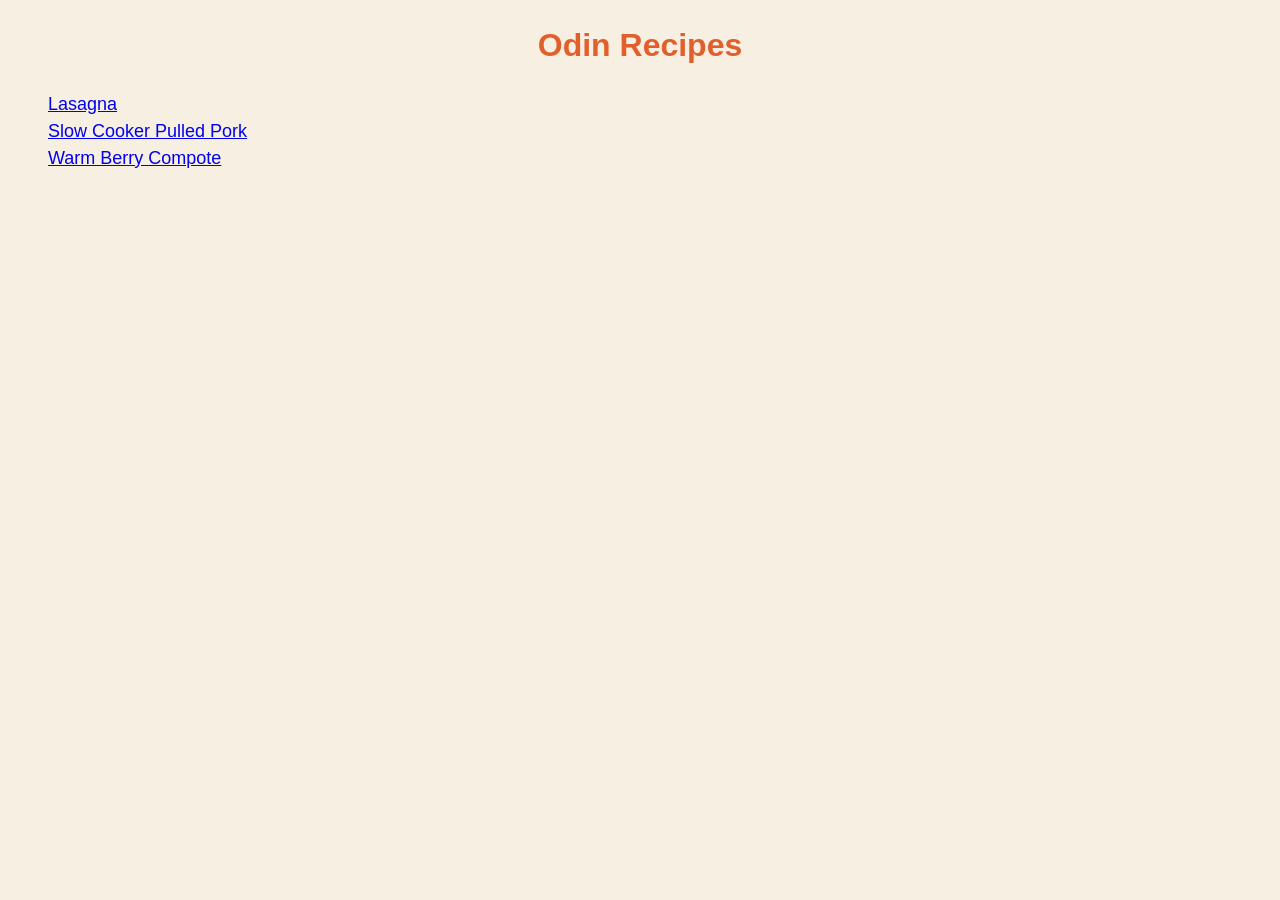
<file: index.html>
<!DOCTYPE html>
<html lang="en">
    <head>
        <meta charset="utf-8">
        <link rel="Stylesheet" href="style.css">
        <title>Odin Recipes</title>
    </head>
    <body>
        <h1 id="title">Odin Recipes</h1>
        <ul id="recipes-list">
            <li><a href="./recipes/lasagna.html">Lasagna</a></li>
            <li><a href="./recipes/slow-cooker-pulled-pork.html">Slow Cooker Pulled Pork</a></li>
            <li><a href="./recipes/warm-berry-compote.html">Warm Berry Compote</a></li>
        </ul>
    </body>    
</html>
</file>
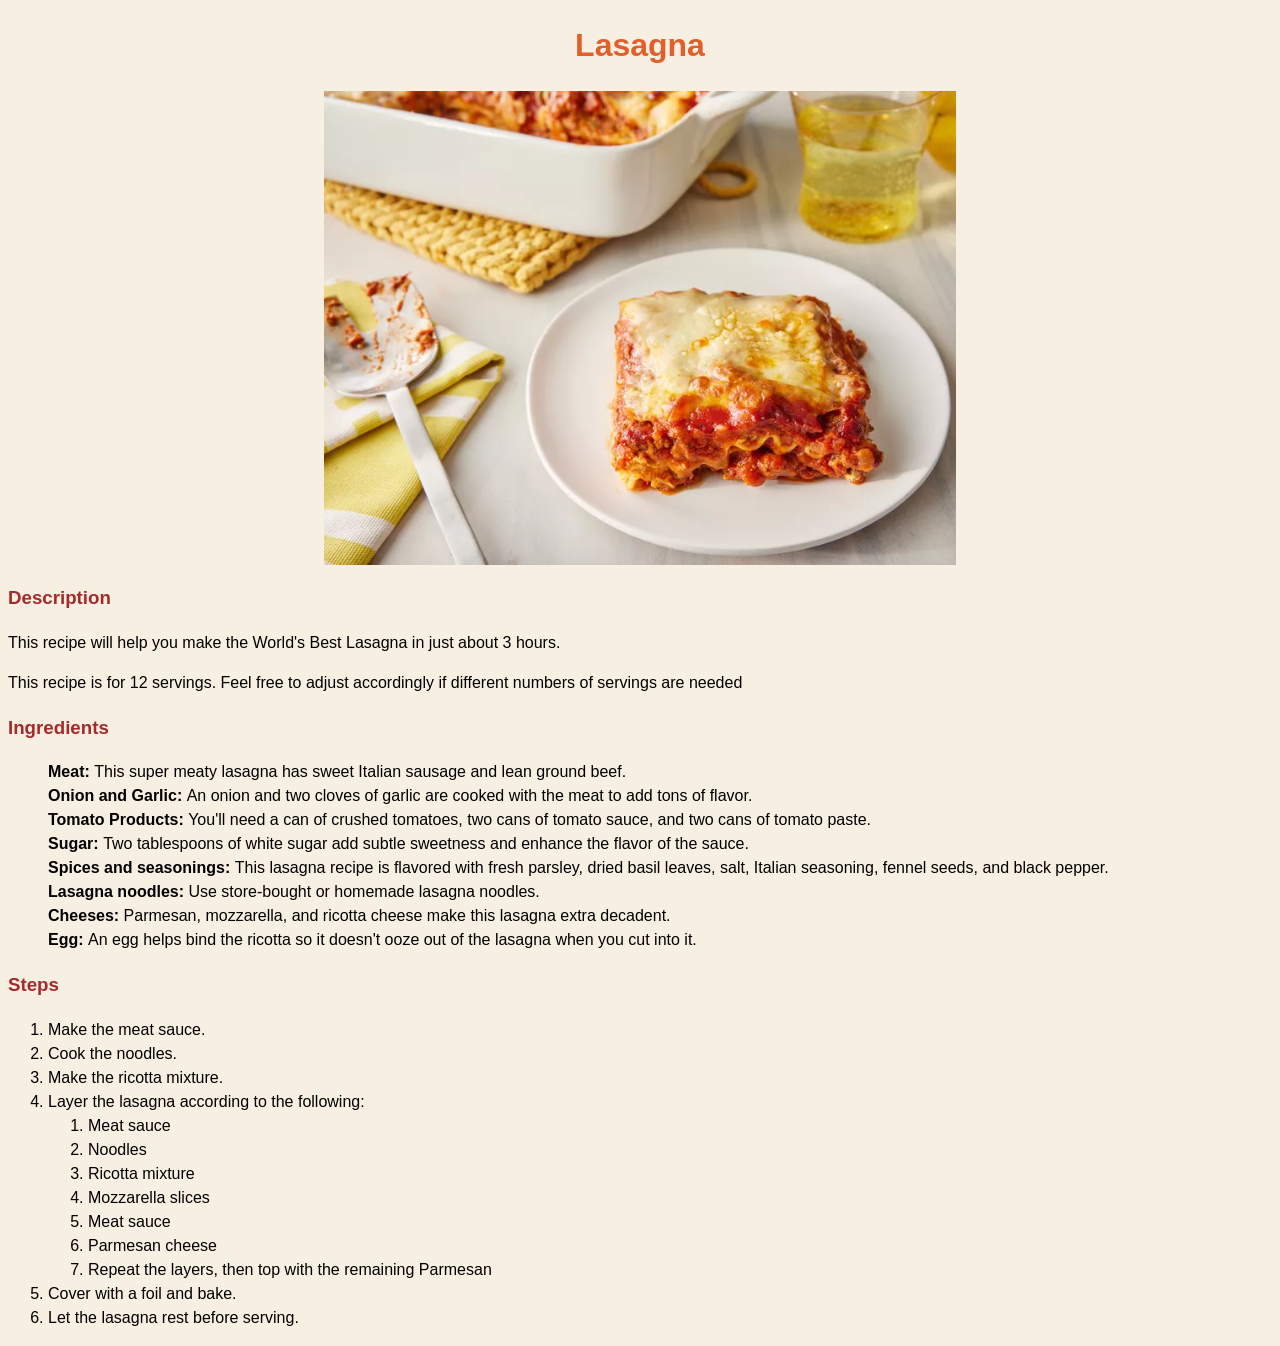
<file: recipes/lasagna.html>
<!DOCTYPE html>
<html lang="en">
    <head>
        <meta charset="utf-8">
        <link rel="stylesheet" href="../style.css">
        <title>Lasagna</title>
    </head>
    <body>
        <h1 id="title">Lasagna</h1>
        <img src="../img/lasagna.jpeg" alt="Lasagna ready" class="food-sample">
        <h3 class="section description">Description</h3>
        <p>This recipe will help you make the World's Best Lasagna in just about 3 hours.</p>
        <p>This recipe is for 12 servings. Feel free to adjust accordingly if different numbers of servings are needed</p>
        <h3 class="section ingredients">Ingredients</h3>
        <ul class="ingredients">
            <li><b>Meat: </b>This super meaty lasagna has sweet Italian sausage and lean ground beef.</li>
            <li><b>Onion and Garlic: </b>An onion and two cloves of garlic are cooked with the meat to add tons of flavor.</li>
            <li><b>Tomato Products: </b>You'll need a can of crushed tomatoes, two cans of tomato sauce, and two cans of tomato paste.</li>
            <li><b>Sugar: </b>Two tablespoons of white sugar add subtle sweetness and enhance the flavor of the sauce.</li>
            <li><b>Spices and seasonings: </b>This lasagna recipe is flavored with fresh parsley, dried basil leaves, salt, Italian seasoning, fennel seeds, and black pepper.</li>
            <li><b>Lasagna noodles: </b>Use store-bought or homemade lasagna noodles.</li>
            <li><b>Cheeses: </b>Parmesan, mozzarella, and ricotta cheese make this lasagna extra decadent.</li>
            <li><b>Egg: </b>An egg helps bind the ricotta so it doesn't ooze out of the lasagna when you cut into it.</li>
        </ul>
        <h3 class="section steps">Steps</h3>
        <ol class="steps">
            <li>Make the meat sauce.</li>
            <li>Cook the noodles.</li>
            <li>Make the ricotta mixture.</li>
            <li>Layer the lasagna according to the following:
                <ol>
                    <li>Meat sauce</li>
                    <li>Noodles</li>
                    <li>Ricotta mixture</li>
                    <li>Mozzarella slices</li>
                    <li>Meat sauce</li>
                    <li>Parmesan cheese</li>
                    <li>Repeat the layers, then top with the remaining Parmesan</li>
                </ol>
            </li>
            <li>Cover with a foil and bake.</li>
            <li>Let the lasagna rest before serving.</li>
        </ol>
    </body>
</html>
</file>
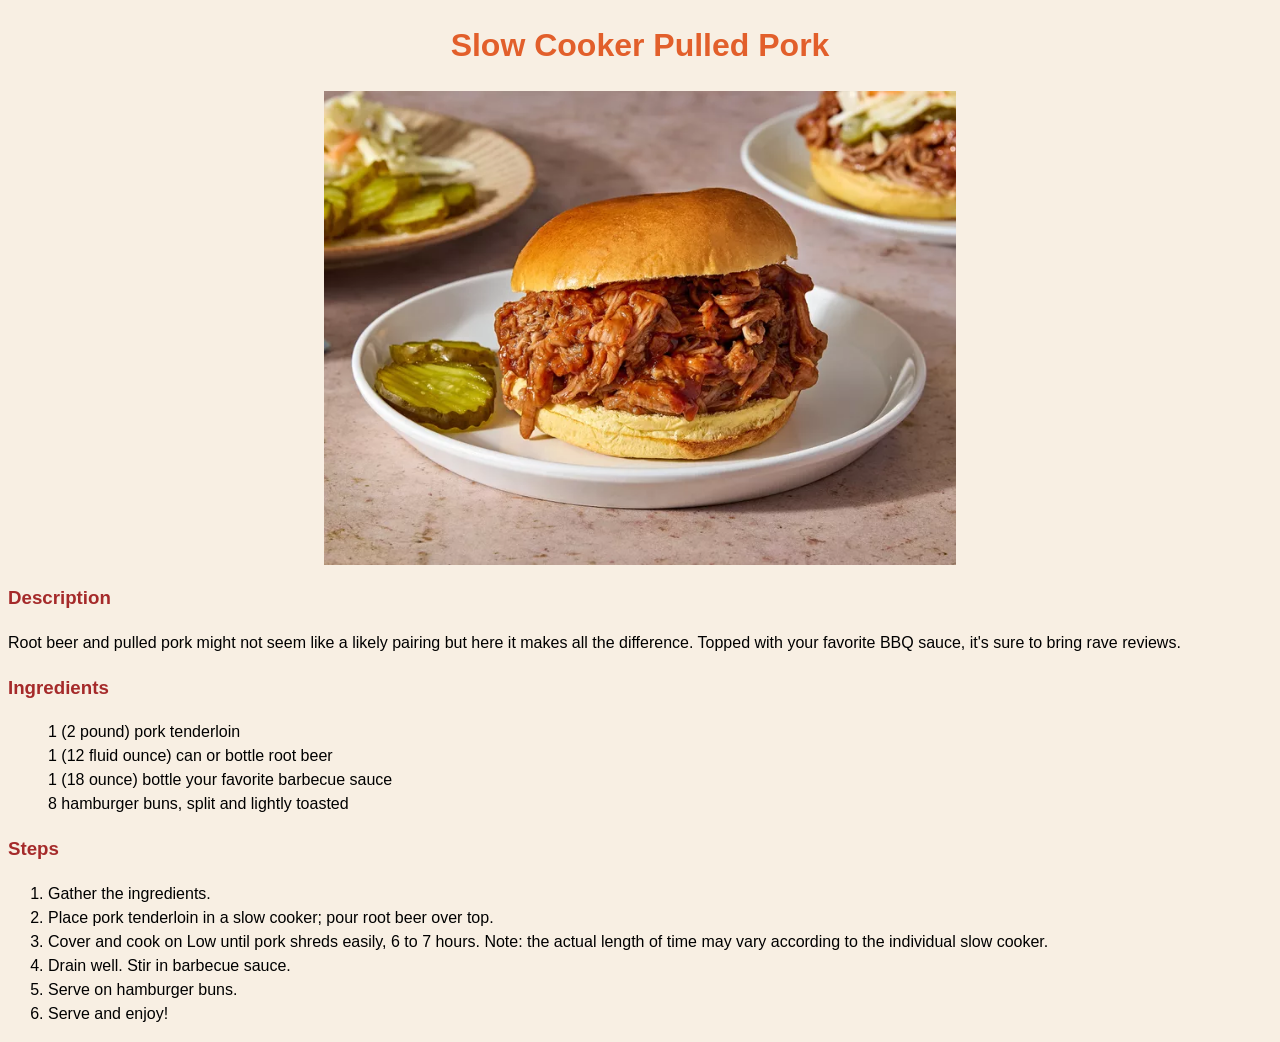
<file: recipes/slow-cooker-pulled-pork.html>
<!DOCTYPE html>
<html lang="en">
    <head>
        <meta charset="utf-8">
        <link rel="stylesheet" href="../style.css">
        <title>Slow Cooker Pulled Pork</title>
    </head>
    <body>
        <h1 id="title">Slow Cooker Pulled Pork</h1>
        <img src="../img/slow-cooker-pulled-pork.jpeg" alt="Slow Cooker Pulled Pork" class="food-sample">
        <h3 class="section description">Description</h3>
        <p>Root beer and pulled pork might not seem like a likely pairing but here it makes all the difference. Topped with your favorite BBQ sauce, it's sure to bring rave reviews.</p>
        <h3 class="section ingredients">Ingredients</h3>
        <ul class="ingredients">
            <li>1 (2 pound) pork tenderloin</li>
            <li>1 (12 fluid ounce) can or bottle root beer</li>
            <li>1 (18 ounce) bottle your favorite barbecue sauce</li>
            <li>8 hamburger buns, split and lightly toasted</li>
        </ul>
        <h3 class="section steps">Steps</h3>
        <ol class="steps">
            <li>Gather the ingredients.</li>
            <li>Place pork tenderloin in a slow cooker; pour root beer over top.</li>
            <li>Cover and cook on Low until pork shreds easily, 6 to 7 hours. Note: the actual length of time may vary according to the individual slow cooker.</li>
            <li>Drain well. Stir in barbecue sauce.</li>
            <li>Serve on hamburger buns.</li>
            <li>Serve and enjoy!</li>
        </ol>
    </body>
</html>
</file>
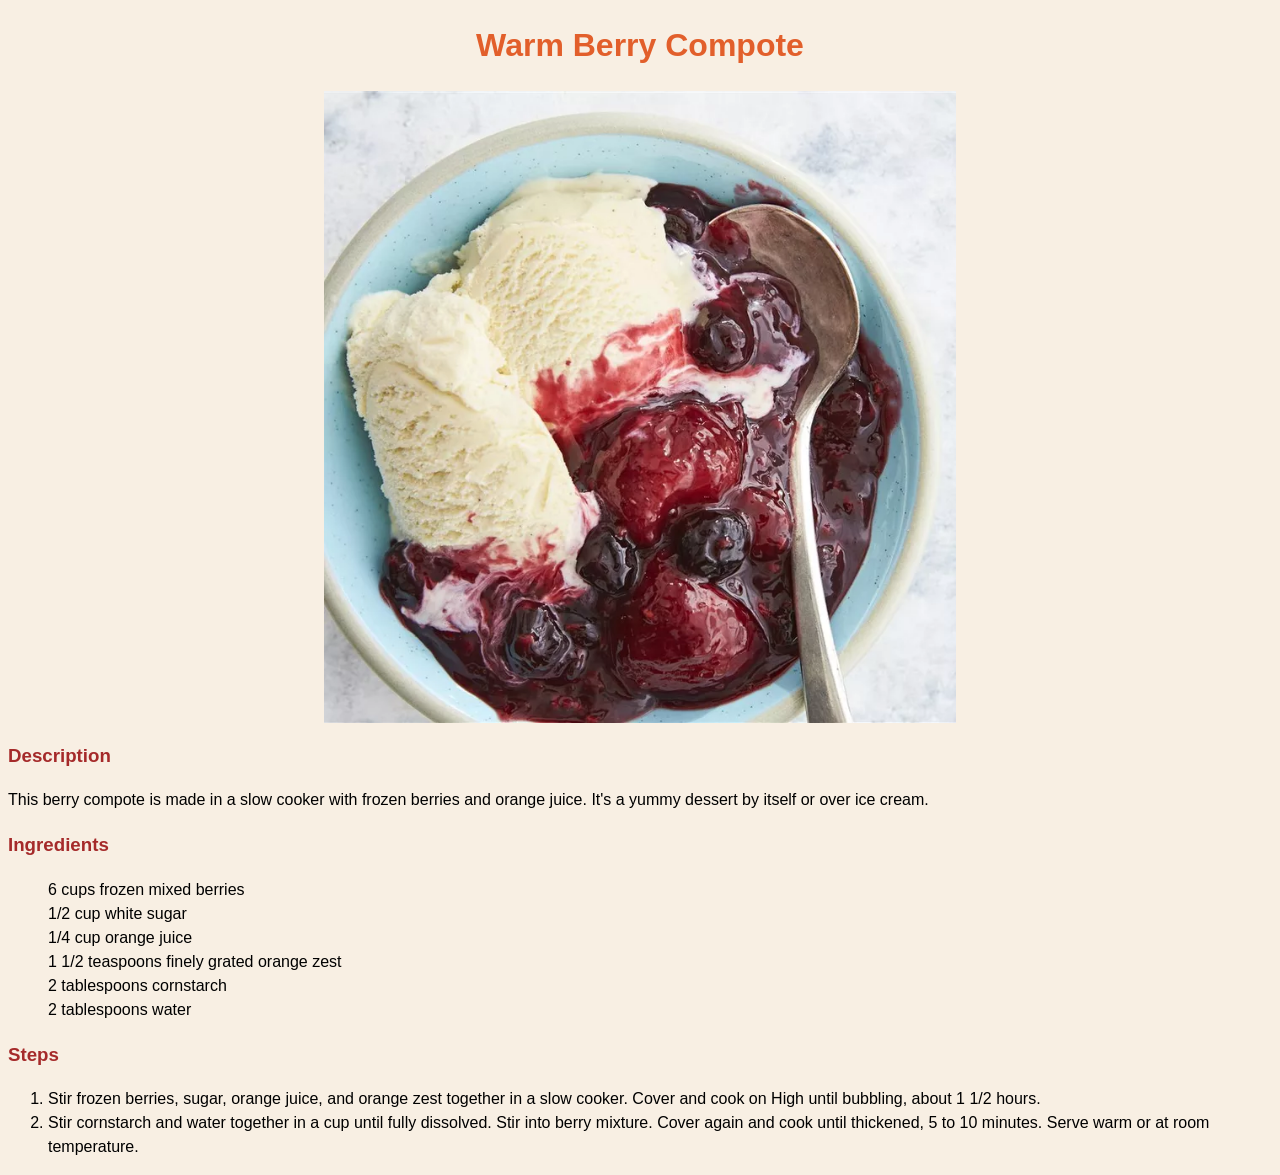
<file: recipes/warm-berry-compote.html>
<!DOCTYPE html>
<html lang="en">
    <head>
        <meta charset="utf-8">
        <link rel="stylesheet" href="../style.css">
        <title>Warm Berry Compote</title>
    </head>
    <body>
        <h1 id="title">Warm Berry Compote</h1>
        <img src="../img/warm-berry-compote.jpeg" alt="Warm Berry Compote" class="food-sample">
        <h3 class="section description">Description</h3>
        <p>This berry compote is made in a slow cooker with frozen berries and orange juice. It's a yummy dessert by itself or over ice cream.</p>
        <h3 class="section ingredients">Ingredients</h3>
        <ul class="ingredients">
            <li>6 cups frozen mixed berries</li>
            <li>1/2 cup white sugar</li>
            <li>1/4 cup orange juice</li>
            <li>1 1/2 teaspoons finely grated orange zest</li>
            <li>2 tablespoons cornstarch</li>
            <li>2 tablespoons water</li>
        </ul>
        <h3 class="section steps">Steps</h3>
        <ol class="steps">
            <li>Stir frozen berries, sugar, orange juice, and orange zest together in a slow cooker. Cover and cook on High until bubbling, about 1 1/2 hours.</li>
            <li>Stir cornstarch and water together in a cup until fully dissolved. Stir into berry mixture. Cover again and cook until thickened, 5 to 10 minutes. Serve warm or at room temperature.</li>
        </ol>
    </body>
</html>
</file>
<file: style.css>
* {
    font-family: Verdana, Geneva, Tahoma, sans-serif;
    background-color: rgb(248, 239, 227);
    line-height: 1.5;
}

#title {
    color: rgb(226, 95, 43);
    text-align: center;
}

#recipes-list {
    font-size: large;
}

.food-sample {
    display: block;
    margin-left: auto;
    margin-right: auto;
    width: 50%;
}

.section {
    color: brown;
}

ul.ingredients,
#recipes-list {
    list-style: none;
}
</file>
